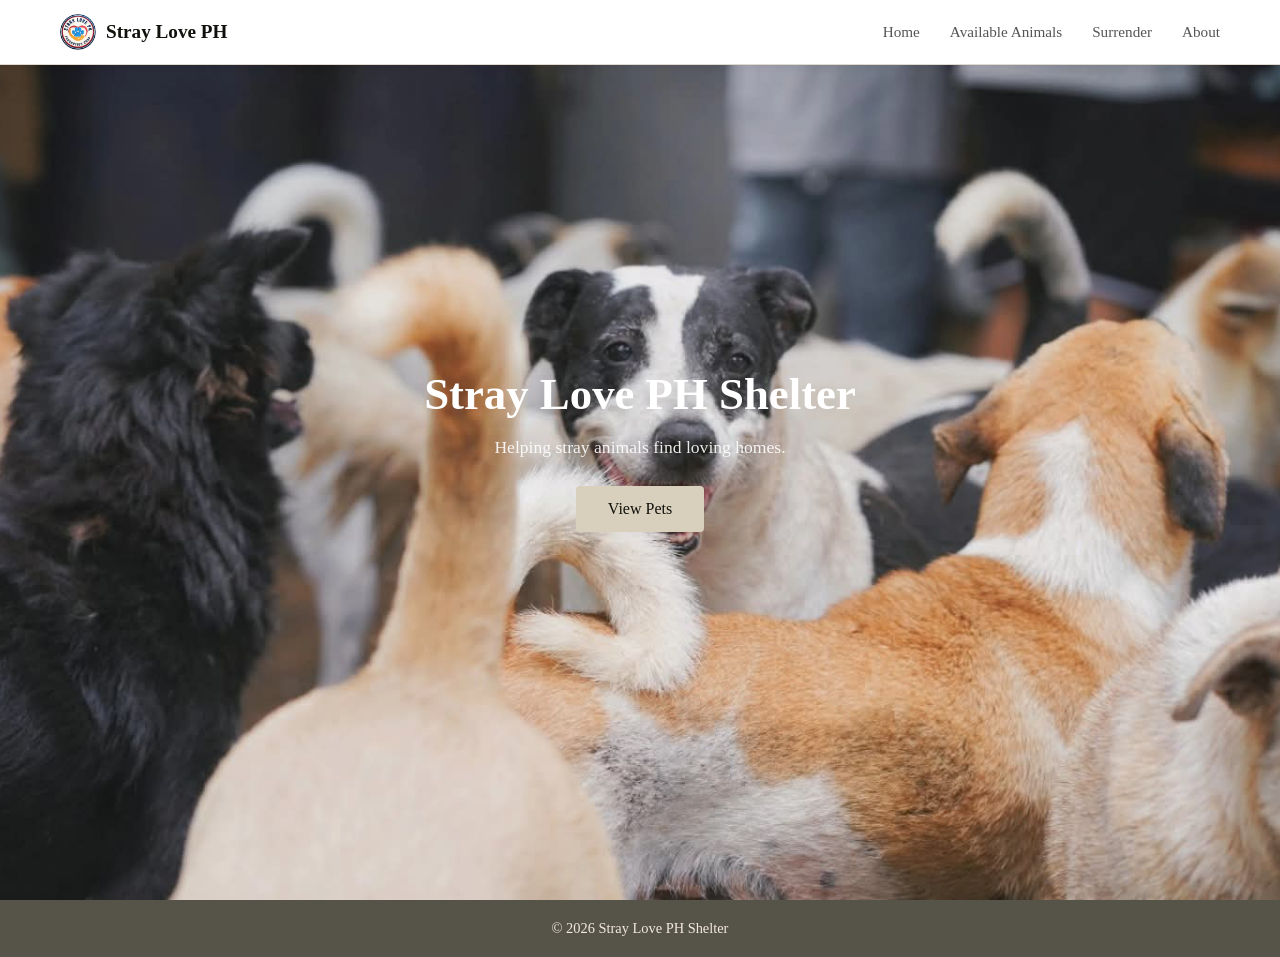
<file: index.html>
<!DOCTYPE html>
<html lang="en">
<head>
    <meta charset="UTF-8">
    <meta name="viewport" content="width=device-width, initial-scale=1.0">
    <title>Stray Love PH</title>
    <link rel="stylesheet" href="style.css">
</head>
<body>

    <nav>
        <div class="logo">
            <img src="logo.jpg" alt="Stray Love PH Logo">
            <h2>Stray Love PH</h2>
        </div>
        <ul>
            <li><a href="index.html">Home</a></li>
            <li><a href="animals.html">Available Animals</a></li>
        
            <li><a href="surrender.html">Surrender</a></li>
            <li><a href="about.html">About</a></li>
        </ul>
    </nav>

  <section class="hero" style="background: url('hero-bg.jpg') center center / cover no-repeat;">
        <div class="hero-content">
            <h1>Stray Love PH Shelter</h1>
            <p>Helping stray animals find loving homes.</p>
            <a href="animals.html"><button>View Pets</button></a>
        </div>
    </section>

    <footer>
        <p>© 2026 Stray Love PH Shelter</p>
    </footer>

</body>
</html>
</file>
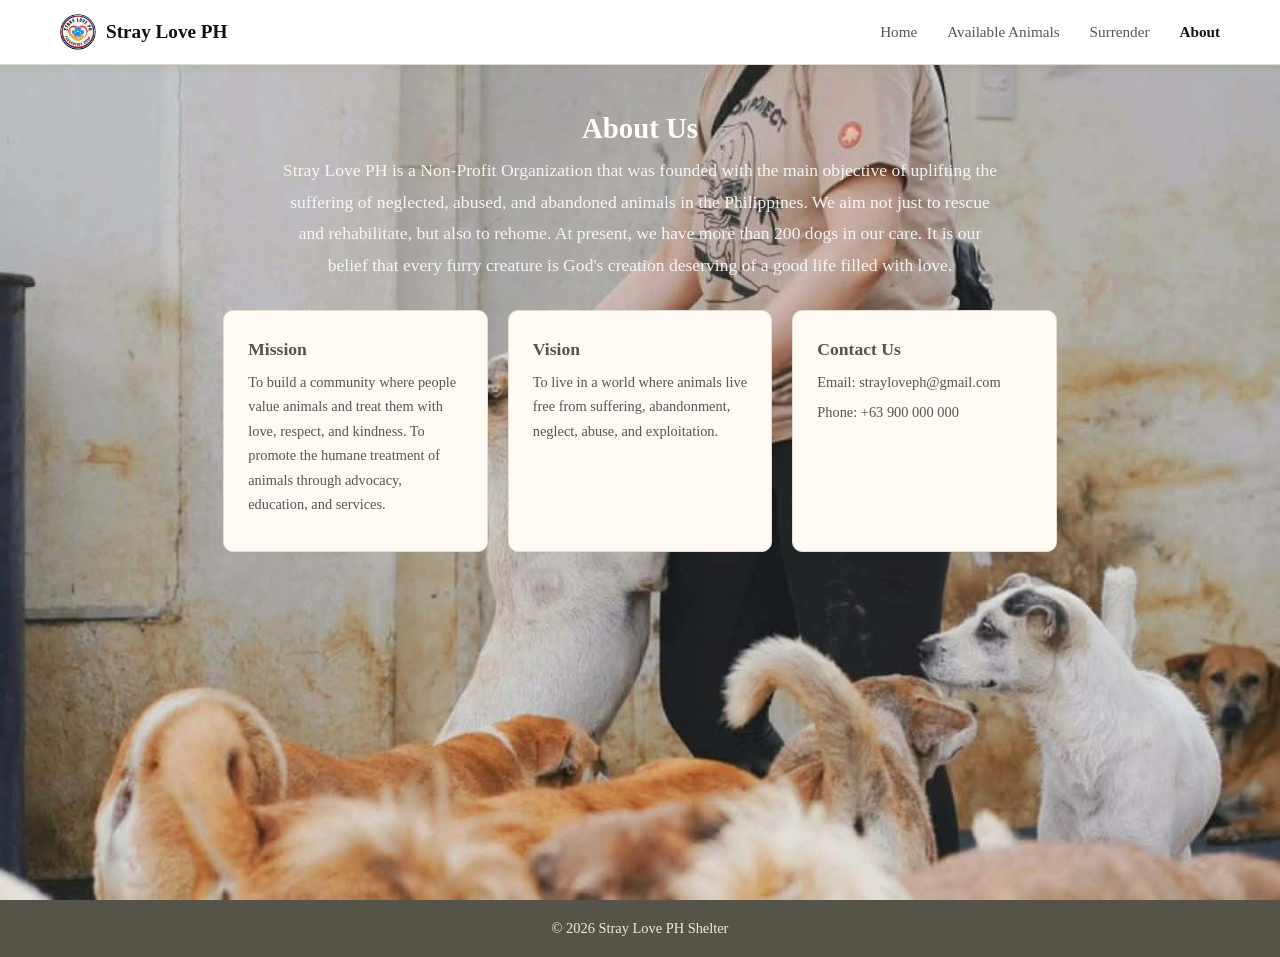
<file: about.html>
<!DOCTYPE html>
<html lang="en">
<head>
    <meta charset="UTF-8">
    <meta name="viewport" content="width=device-width, initial-scale=1.0">
    <title>About – Stray Love PH</title>
    <link rel="stylesheet" href="style.css">
</head>
<body>

    <nav>
        <div class="logo">
            <img src="logo.jpg" alt="Stray Love PH Logo">
            <h2>Stray Love PH</h2>
        </div>
        <ul>
            <li><a href="index.html">Home</a></li>
            <li><a href="animals.html">Available Animals</a></li>
            <li><a href="surrender.html">Surrender</a></li>
            <li><a href="about.html" class="active">About</a></li>
        </ul>
    </nav>
   <section class="hero" style="background: url('hero-at.jpg') center center / cover no-repeat;">
    
    <div class="page-wrapper">
        
            <h2>About Us</h2>
            <p class="about-intro">
                Stray Love PH is a Non-Profit Organization that was founded with the main objective of uplifting the
                suffering of neglected, abused, and abandoned animals in the Philippines.
                We aim not just to rescue and rehabilitate, but also to rehome.
                At present, we have more than 200 dogs in our care. It is our belief that every furry creature is God's
                creation deserving of a good life filled with love.
            </p>

            <div class="about-grid">
                <div class="about-card">
                    <h3>Mission</h3>
                    <p>To build a community where people value animals and treat them with love, respect, and kindness.
                    To promote the humane treatment of animals through advocacy, education, and services.</p>
                </div>

                <div class="about-card">
                    <h3>Vision</h3>
                    <p>To live in a world where animals live free from suffering, abandonment, neglect, abuse, and exploitation.</p>
                </div>

                <div class="about-card">
                    <h3>Contact Us</h3>
                    <p>Email: strayloveph@gmail.com</p>
                    <p>Phone: +63 900 000 000</p>
                </div>
            </div>
        </section>
    </div>

    <footer>
        <p>© 2026 Stray Love PH Shelter</p>
    </footer>

</body>
</html>
</file>
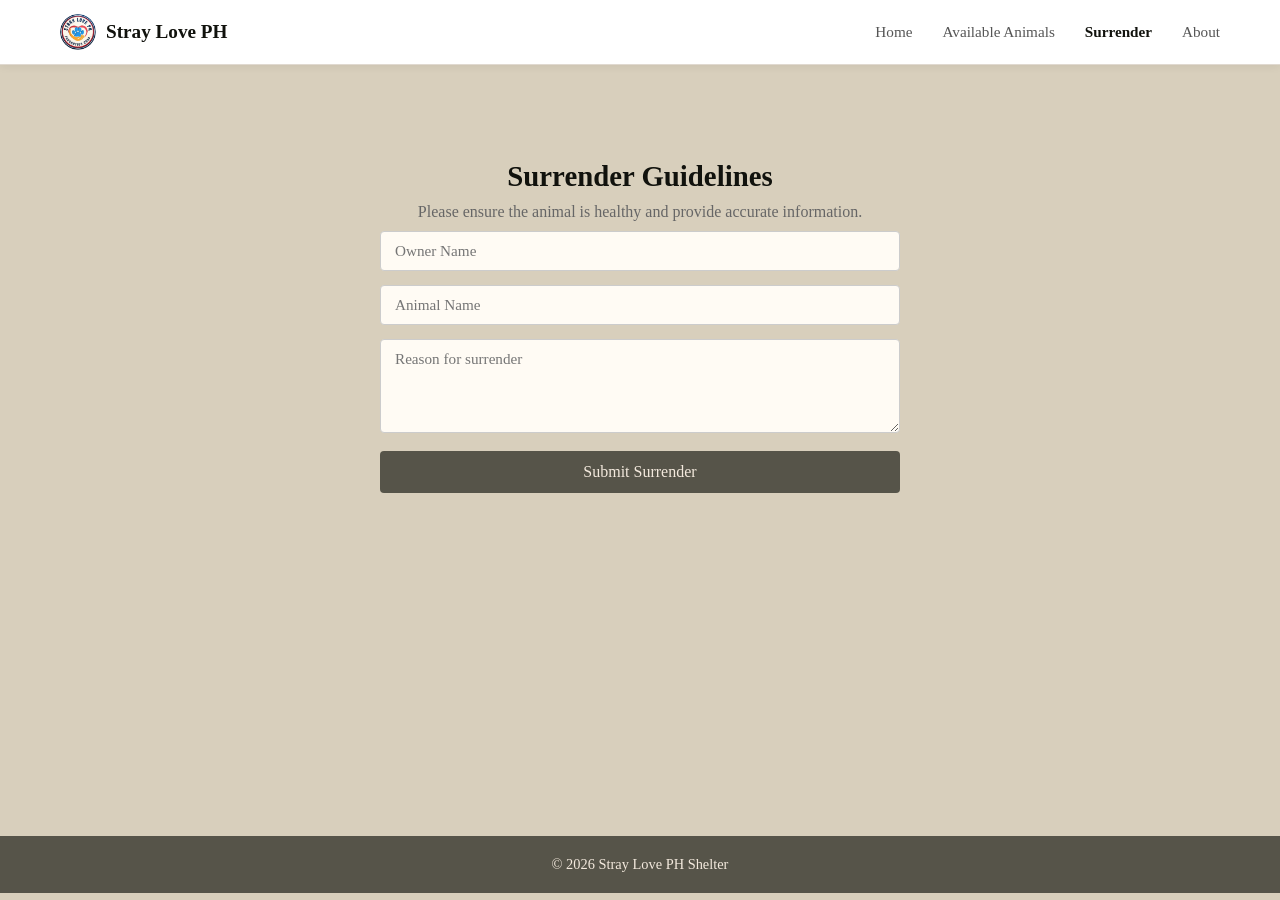
<file: surrender.html>
<!DOCTYPE html>
<html lang="en">
<head>
    <meta charset="UTF-8">
    <meta name="viewport" content="width=device-width, initial-scale=1.0">
    <title>Surrender – Stray Love PH</title>
    <link rel="stylesheet" href="style.css">
</head>
<body>

    <nav>
        <div class="logo">
            <img src="logo.jpg" alt="Stray Love PH Logo">
            <h2>Stray Love PH</h2>
        </div>
        <ul>
            <li><a href="index.html">Home</a></li>
            <li><a href="animals.html">Available Animals</a></li>
            <li><a href="surrender.html" class="active">Surrender</a></li>
            <li><a href="about.html">About</a></li>
        </ul>
    </nav>

    <div class="page-wrapper">
        <section class="form-section">
            <h2>Surrender Guidelines</h2>
            <p class="section-subtitle">Please ensure the animal is healthy and provide accurate information.</p>

            <form onsubmit="submitForm(event)">
                <input type="text" placeholder="Owner Name" required>
                <input type="text" placeholder="Animal Name" required>
                <textarea placeholder="Reason for surrender" rows="4"></textarea>
                <button type="submit">Submit Surrender</button>
            </form>
        </section>
    </div>

    <footer>
        <p>© 2026 Stray Love PH Shelter</p>
    </footer>

    <script src="script.js"></script>

</body>
</html>
</file>
<file: style.css>
/* ===== RESET & BASE ===== */
html { scroll-behavior: smooth; }
* { margin: 0; padding: 0; box-sizing: border-box; font-family: Cambria, Cochin, Georgia, Times, 'Times New Roman', serif; }
body { font-size: 16px; background: #D8CFBC; color: #11120D; }

/* ===== NAVBAR ===== */
nav { position: fixed; top: 0; left: 0; width: 100%; background: #ffffff; padding: 14px 60px; display: flex; align-items: center; justify-content: space-between; border-bottom: 1px solid #e0d9d0; z-index: 1000; box-shadow: 0 2px 8px rgba(0,0,0,0.06); }
.logo { display: flex; align-items: center; gap: 10px; }
.logo img { width: 36px; height: 36px; object-fit: cover; border-radius: 50%; }
.logo h2 { font-size: 1.2rem; color: #11120D; }
nav ul { list-style: none; display: flex; gap: 30px; }
nav a { text-decoration: none; color: #555; font-size: 0.95rem; transition: color 0.2s; }
nav a:hover, nav a.active { color: #11120D; font-weight: bold; }

/* ===== PAGE WRAPPER ===== */
.page-wrapper { padding-top: 80px; min-height: calc(100vh - 64px); }

/* ===== HERO ===== */
.hero { height: 100vh; background-color: #565449; display: flex; align-items: center; justify-content: center; text-align: center; color: white; }
.hero-content { max-width: 600px; padding: 0 20px; }
.hero h1 { font-size: 2.8rem; margin-bottom: 16px; line-height: 1.2; }
.hero p { font-size: 1.1rem; margin-bottom: 28px; opacity: 0.9; }
.hero button { padding: 14px 32px; border: none; background: #D8CFBC; color: #11120D; font-size: 1rem; cursor: pointer; border-radius: 4px; transition: background 0.2s; }
.hero button:hover { background: #c8bfac; }

/* ===== SECTION BASE ===== */
section { padding: 60px 40px; text-align: center; }
section h2 { font-size: 1.8rem; margin-bottom: 10px; }
.section-subtitle { color: #666; font-size: 1rem; margin-bottom: 10px; }
.page-hero-small { text-align: center; }

/* ===== ANIMALS SECTION ===== */
.animals-section { padding: 60px 60px; }
.filter-bar { display: flex; justify-content: center; gap: 10px; margin-top: 15px; }

.cards { display: flex; justify-content: center; flex-wrap: wrap; gap: 24px; margin-top: 30px; }
.card { background: #FFFBF4; width: 240px; border: 1px solid #e5ddd0; border-radius: 10px; overflow: hidden; box-shadow: 0 2px 8px rgba(0,0,0,0.05); transition: transform 0.2s, box-shadow 0.2s; }
.card:hover { transform: translateY(-4px); box-shadow: 0 6px 16px rgba(0,0,0,0.1); }
.card img { width: 100%; height: 180px; object-fit: cover; }
.card-body { padding: 14px; }
.card-body h3 { margin-bottom: 10px; font-size: 1.1rem; }
.card button { padding: 8px 20px; background: #D8CFBC; color: #11120D; border: none; border-radius: 4px; cursor: pointer; font-size: 0.9rem; transition: background 0.2s; }
.card button:hover { background: #c8bfac; }

/* ===== FORM SECTIONS ===== */
.form-section { max-width: 560px; margin: 0 auto; padding: 80px 20px 60px; text-align: center; }
.form-section h2 { font-size: 1.8rem; margin-bottom: 10px; }
form { text-align: left; }
form input, form textarea { width: 100%; padding: 10px 14px; margin-bottom: 14px; border: 1px solid #ccc; border-radius: 4px; font-size: 0.95rem; font-family: inherit; background: #FFFBF4; color: #11120D; }
form input:focus, form textarea:focus { outline: none; border-color: #565449; }
form button { display: block; width: 100%; padding: 12px; background: #565449; color: #F3E9DD; border: none; border-radius: 4px; font-size: 1rem; font-family: inherit; cursor: pointer; transition: background 0.2s; }
form button:hover { background: #3e3c35; }

/* ===== ABOUT SECTION ===== */
.about-section { max-width: 900px; margin: 0 auto; padding: 80px 20px 60px; text-align: center; }
.about-section h2 { font-size: 1.8rem; margin-bottom: 20px; }
.about-intro { font-size: 1rem; line-height: 1.8; color: white; margin-bottom: 40px; max-width: 720px; margin-left: auto; margin-right: auto; }
.about-grid { display: flex; flex-wrap: wrap; gap: 20px; justify-content: center; }
.about-card { background: #FFFBF4; border: 1px solid #e5ddd0; border-radius: 10px; padding: 28px 24px; flex: 1; min-width: 220px; max-width: 280px; text-align: left; }
.about-card h3 { font-size: 1.1rem; margin-bottom: 10px; color: #565449; }
.about-card p { font-size: 0.9rem; line-height: 1.7; color: #444; margin-bottom: 6px; }

/* ===== FOOTER ===== */
footer { background: #565449; color: #F3E9DD; text-align: center; padding: 20px 40px; font-size: 0.9rem; }

/* ── PET INFO MODAL ── */
.modal-overlay { display: none; position: fixed; inset: 0; background: rgba(20,16,10,0.75); z-index: 2000; align-items: center; justify-content: center; padding: 20px; backdrop-filter: blur(4px); }
.modal-overlay.active { display: flex; }
.modal { background: #fff; border-radius: 14px; max-width: 780px; width: 100%; position: relative; overflow: hidden; box-shadow: 0 20px 60px rgba(0,0,0,0.28); animation: modalIn 0.3s ease; }
@keyframes modalIn { from { opacity:0; transform: scale(0.92) translateY(20px); } to { opacity:1; transform: scale(1) translateY(0); } }
.modal-close { position: absolute; top: 14px; right: 14px; background: #F5EFE4; border: none; width: 34px; height: 34px; border-radius: 50%; font-size: 0.9rem; cursor: pointer; z-index: 10; color: #2A2720; transition: background 0.2s; }
.modal-close:hover { background: #D8CFBC; }
.modal-layout { display: flex; flex-wrap: wrap; }
.modal-img-wrap { flex: 0 0 300px; }
.modal-img-wrap img { width: 100%; height: 100%; min-height: 280px; object-fit: cover; }
.modal-info { flex: 1; padding: 32px 28px; min-width: 240px; }
.modal-badge { display: inline-block; background: #C4703A; color: #fff; font-size: 0.7rem; font-weight: 700; letter-spacing: 0.12em; text-transform: uppercase; padding: 4px 12px; border-radius: 20px; margin-bottom: 10px; }
.modal-info h2 { font-family:'Playfair Display',serif; font-size:1.9rem; margin-bottom:14px; }
.modal-details { display:flex; gap:18px; margin-bottom:14px; flex-wrap:wrap; }
.modal-detail { display:flex; flex-direction:column; }
.modal-detail span { font-size:0.68rem; font-weight:700; letter-spacing:0.12em; text-transform:uppercase; color:#5C5750; }
.modal-detail strong { font-size:0.9rem; color:#2A2720; }
.modal-info > p { font-size:0.88rem; color:#5C5750; line-height:1.7; margin-bottom:22px; }
.modal-adopt-btn { display: inline-block; background: #C4703A; color: #fff; padding: 11px 26px; border-radius: 30px; font-size: 0.88rem; font-weight: 700; border: none; cursor: pointer; transition: background 0.2s, transform 0.15s; }
.modal-adopt-btn:hover { background:#A85A2C; transform:translateY(-2px); }

/* ── ADOPTION SLIDE PANEL ── */
.adopt-panel-overlay { display: none; position: fixed; inset: 0; background: rgba(20,16,10,0.6); z-index: 3000; backdrop-filter: blur(3px); }
.adopt-panel-overlay.active { display: block; }
.adopt-panel { position: fixed; top: 0; right: -100%; width: 100%; max-width: 560px; height: 100%; background: #FFFBF4; z-index: 3001; overflow-y: auto; transition: right 0.4s cubic-bezier(0.25,0.46,0.45,0.94); box-shadow: -8px 0 40px rgba(0,0,0,0.2); }
.adopt-panel.open { right: 0; }
.adopt-panel-header { background: #2A2720; color: #fff; padding: 22px 28px; display: flex; align-items: center; justify-content: space-between; position: sticky; top: 0; z-index: 10; }
.adopt-panel-header h3 { font-family:'Playfair Display',serif; font-size: 1.1rem; display: flex; align-items: center; gap: 10px; }
.pet-name-badge { background: #C4703A; color: #fff; font-size: 0.72rem; font-weight: 700; padding: 3px 10px; border-radius: 20px; }
.panel-close { background: rgba(255,255,255,0.12); border: none; color: #fff; width: 32px; height: 32px; border-radius: 50%; font-size: 0.9rem; cursor: pointer; transition: background 0.2s; }
.panel-close:hover { background: rgba(255,255,255,0.25); }
.adopt-panel-body { padding: 28px; }

/* Step dots & Forms */
.panel-steps { display: flex; align-items: center; justify-content: center; gap: 0; margin-bottom: 28px; }
.panel-step-dot { display:flex; flex-direction:column; align-items:center; gap:5px; }
.panel-step-dot span { width:32px; height:32px; border-radius:50%; background:#E2D9CC; color:#5C5750; display:flex; align-items:center; justify-content:center; font-weight:700; font-size:0.8rem; transition: all 0.3s; }
.panel-step-dot label { font-size:0.65rem; font-weight:700; text-transform:uppercase; letter-spacing:0.06em; color:#5C5750; }
.panel-step-dot.active span { background:#C4703A; color:#fff; box-shadow:0 0 0 4px rgba(196,112,58,0.2); }
.panel-step-dot.active label { color:#C4703A; }
.panel-step-dot.done span { background:#2A2720; color:#fff; }
.panel-step-line { width:40px; height:2px; background:#E2D9CC; margin:0 4px 26px; }

.panel-form-step { display:none; }
.panel-form-step.active { display:block; animation:fadeUp 0.3s ease; }
@keyframes fadeUp { from { opacity:0; transform:translateY(14px); } to { opacity:1; transform:translateY(0); } }
.panel-form-step h4 { font-family:'Playfair Display',serif; font-size:1.15rem; margin-bottom:6px; color:#2A2720; }
.panel-form-step .step-sub { font-size:0.83rem; color:#7A6A55; margin-bottom:20px; }

.pf-group { display:flex; flex-direction:column; gap:5px; margin-bottom:13px; }
.pf-group label { font-size:0.75rem; font-weight:700; letter-spacing:0.07em; text-transform:uppercase; color:#5C5750; }
.pf-group input, .pf-group select, .pf-group textarea { width:100%; padding:10px 13px; border:1px solid #E2D9CC; border-radius:6px; font-size:0.93rem; background:#fff; color:#2A2720; transition: border-color 0.2s; }
.pf-group input:focus, .pf-group select:focus, .pf-group textarea:focus { outline:none; border-color:#C4703A; }

.panel-nav { display:flex; justify-content:space-between; align-items:center; margin-top:22px; padding-top:18px; border-top:1px solid #E2D9CC; }
.btn-panel-next { background:#C4703A; color:#fff; border:none; padding:11px 26px; border-radius:30px; font-size:0.85rem; font-weight:700; text-transform:uppercase; cursor:pointer; transition:background 0.2s; }
.btn-panel-next:hover { background:#A85A2C; }
.btn-panel-back { background:transparent; color:#5C5750; border:1px solid #E2D9CC; padding:10px 22px; border-radius:30px; font-size:0.85rem; font-weight:700; cursor:pointer; transition:background 0.2s; }
.btn-panel-back:hover { background:#E2D9CC; }
</file>
